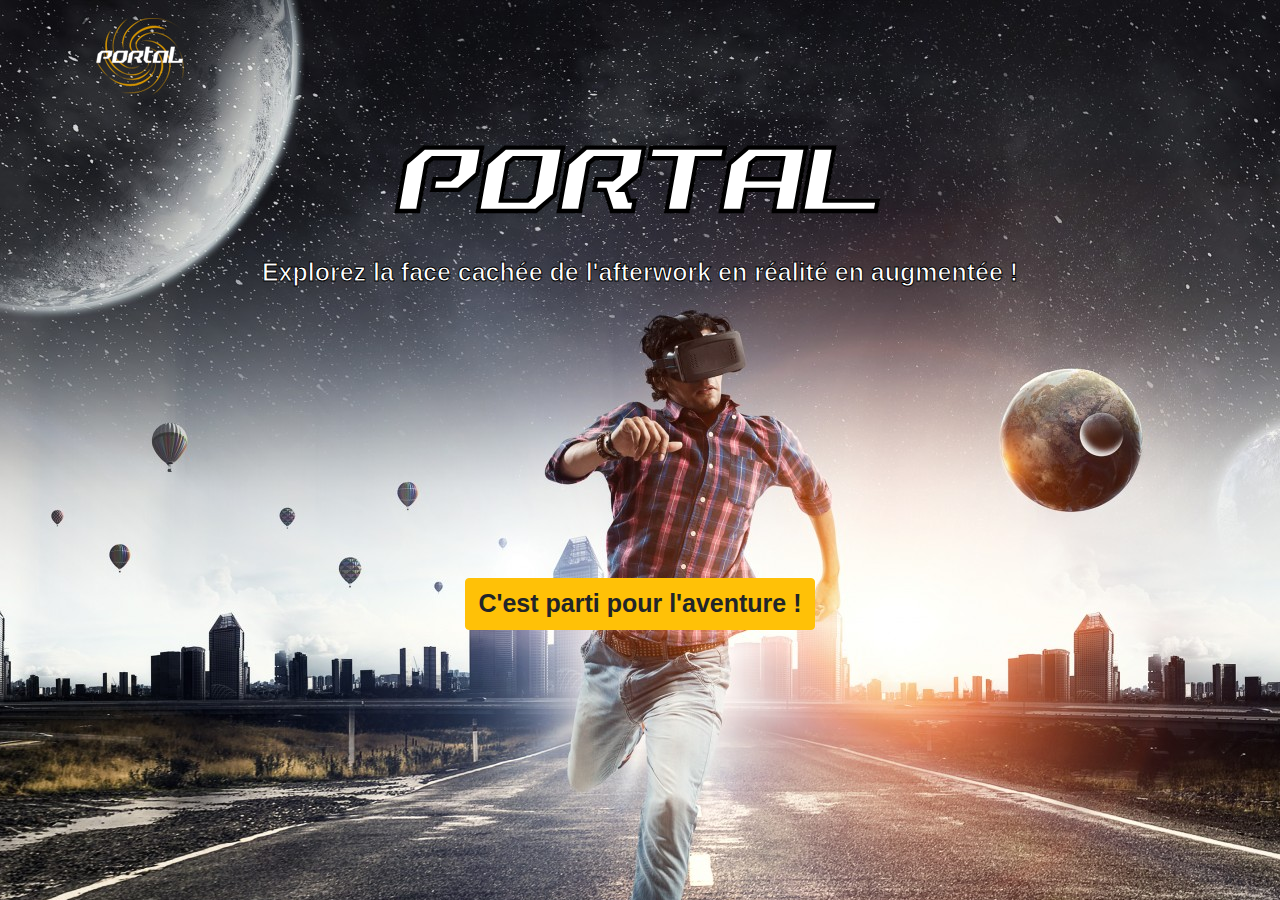
<file: index.html>
<!DOCTYPE html>
<html lang="fr">
<head>
    <link rel="stylesheet" href="https://stackpath.bootstrapcdn.com/bootstrap/4.3.1/css/bootstrap.min.css" integrity="sha384-ggOyR0iXCbMQv3Xipma34MD+dH/1fQ784/j6cY/iJTQUOhcWr7x9JvoRxT2MZw1T" crossorigin="anonymous">
    <link href="style.css" rel="stylesheet">
    <meta charset="UTF-8">
    <title>Title</title>
</head>
<body>
    <header class="bg-header">
        <div class="container container-header">
            <div class="row">
                <div class="col-md-4">
                    <img src="img/logo.png" alt="logo">
                </div>
            </div>
            <div class="row">
                <div class="col-12">
                    <h1>PORTAL</h1>
                    <p>Explorez la face cachée de l'afterwork en réalité en augmentée !</p>
                </div>
            </div>
            <div class="row line-btn">
                <div class="col-12">
                    <a href="ar.html">
                        <button type="button" class="btn btn-warning">C'est parti pour l'aventure !</button>
                    </a>
                </div>
            </div>
        </div>
    </header>
<script src="https://code.jquery.com/jquery-3.3.1.slim.min.js" integrity="sha384-q8i/X+965DzO0rT7abK41JStQIAqVgRVzpbzo5smXKp4YfRvH+8abtTE1Pi6jizo" crossorigin="anonymous"></script>
<script src="https://cdnjs.cloudflare.com/ajax/libs/popper.js/1.14.7/umd/popper.min.js" integrity="sha384-UO2eT0CpHqdSJQ6hJty5KVphtPhzWj9WO1clHTMGa3JDZwrnQq4sF86dIHNDz0W1" crossorigin="anonymous"></script>
<script src="https://stackpath.bootstrapcdn.com/bootstrap/4.3.1/js/bootstrap.min.js" integrity="sha384-JjSmVgyd0p3pXB1rRibZUAYoIIy6OrQ6VrjIEaFf/nJGzIxFDsf4x0xIM+B07jRM" crossorigin="anonymous"></script>
</body>
</html>
</file>
<file: style.css>
@font-face {
    font-family: 'Reality-Hyper-Regular';
    src: url('fonts/Reality-Hyper-Regular.ttf') format('truetype');
}

.bg-header{
    background-image: url("img/header.jpeg");
    background-position: top;
    background-repeat: no-repeat;
    height: 900px;
}

.container-header{
    height: 100%;
    display: flex;
    flex-direction: column;
}

h1{
    font-family: 'Reality-Hyper-Regular';
    font-size: 110px;
    -webkit-text-stroke: 1px black;
    font-weight: bold;
    color: white;
    text-align: center;
}

p{
    font-family: 'Open Sans', sans-serif;
    font-size: 25px;
    font-weight: bold;
    -webkit-text-stroke: 1px black;
    color: white;
    text-align: center;
}

.line-btn{
    display: flex;
    margin: auto;
}

.btn-warning{
    font-family: 'Open Sans', sans-serif;
    font-size: 25px;
    font-weight: bold;
    text-align: center;
}
</file>
